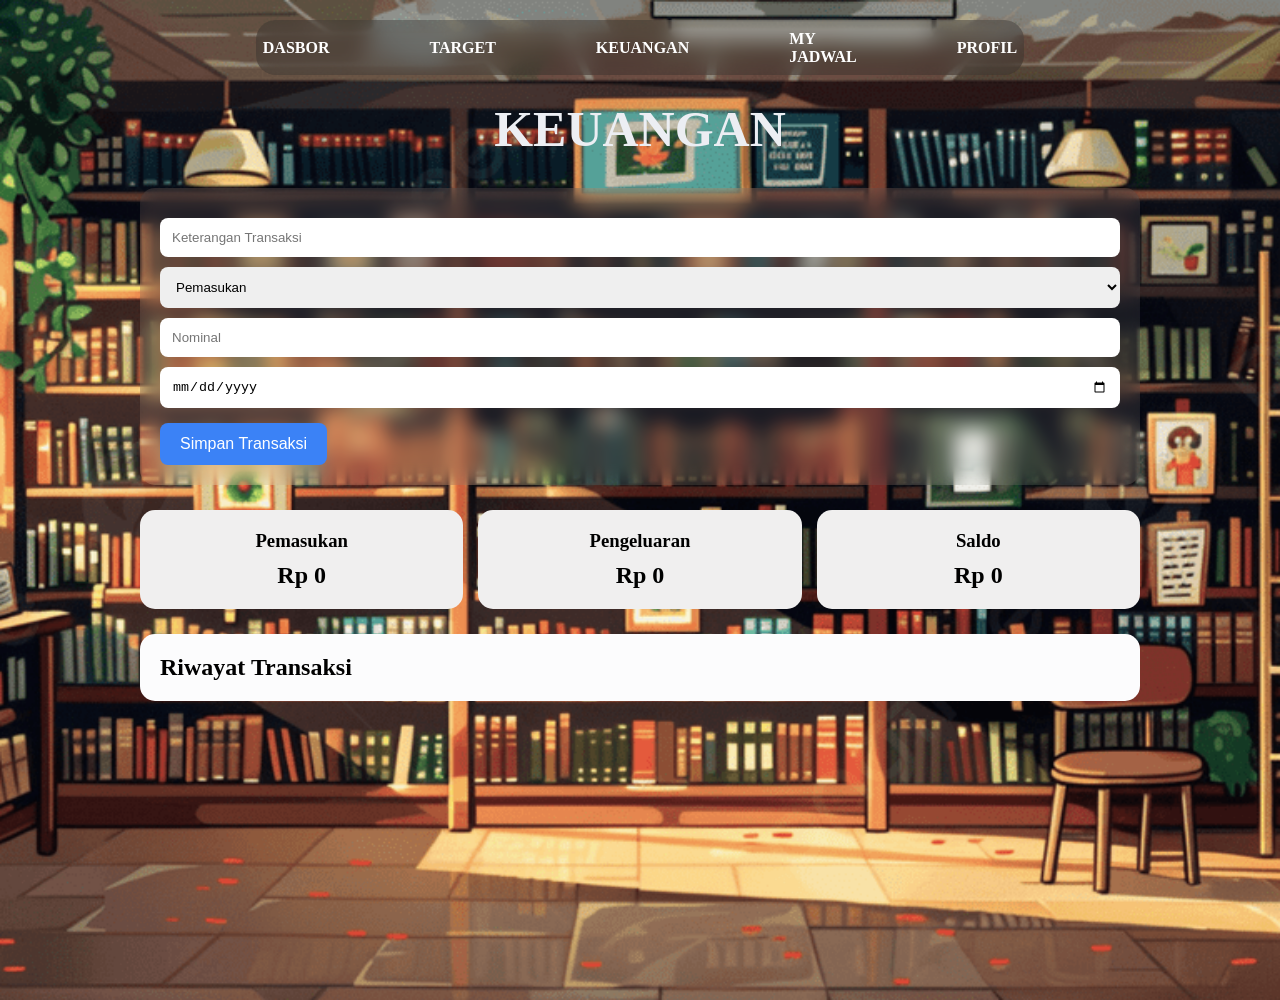
<file: keuangan.html>
<!DOCTYPE html>
<html lang="en">
<head>
    <meta charset="UTF-8">
    <meta name="viewport" content="width=device-width, initial-scale=1.0">
    <title>keuangan</title>
    <link rel="stylesheet" href="keuangan.css">
</head>
<body>
    <nav>
    
    <ul>
        <li><a href="index.html">DASBOR</a></li>
        <li><a href="target.html">TARGET</a></li>
        <li><a href="keuangan.html">KEUANGAN</a></li>
        <a href="jadwal.html">MY JADWAL</a>
        <li><a href="profil.html">PROFIL</a></li>
    </ul>
   </nav>

   <div class="container">

    <h1>KEUANGAN</h1>

    <div class="form-box">

        <input
            type="text"
            id="keterangan"
            placeholder="Keterangan Transaksi">

        <select id="jenis">
            <option value="pemasukan">Pemasukan</option>
            <option value="pengeluaran">Pengeluaran</option>
        </select>

        <input
            type="number"
            id="nominal"
            placeholder="Nominal">

        <input
            type="date"
            id="tanggal">

        <button onclick="tambahData()">
            Simpan Transaksi
        </button>

    </div>

    <div class="summary">

        <div class="card">
            <h3> Pemasukan</h3>
            <h2 id="totalMasuk">Rp 0</h2>
        </div>

        <div class="card">
            <h3> Pengeluaran</h3>
            <h2 id="totalKeluar">Rp 0</h2>
        </div>

        <div class="card">
            <h3> Saldo</h3>
            <h2 id="saldo">Rp 0</h2>
        </div>

    </div>

    <div class="transaksi">

        <h2>Riwayat Transaksi</h2>

        <div id="listTransaksi"></div>

    </div>

</div>
<script src="keuangan.js"></script>
</body>
</html>
</file>
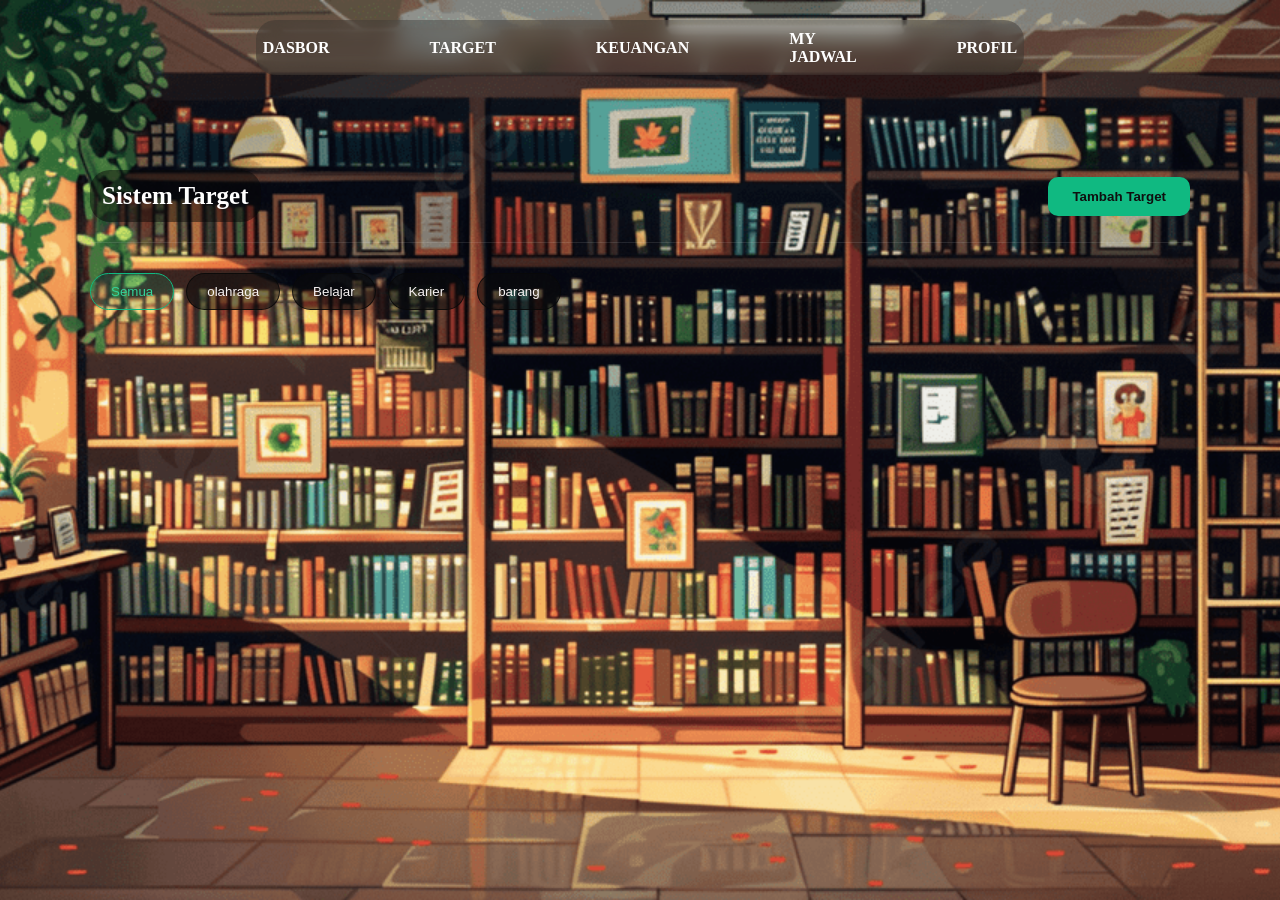
<file: target.html>
<!DOCTYPE html>
<html lang="id">
<head>
    <meta charset="UTF-8">
    <meta name="viewport" content="width=device-width, initial-scale=1.0">
    <title>Sistem Target - Manajemen Pribadi</title>
    <link rel="stylesheet" href="target.css">
</head>
<body>

    <nav>
    
    <ul>
        <li><a href="index.html">DASBOR</a></li>
        <li><a href="target.html">TARGET</a></li>
        <li><a href="keuangan.html">KEUANGAN</a></li>
        <li><a href="jadwal.html">MY JADWAL</a></li>
        <li><a href="profil.html">PROFIL</a></li>
    </ul>
   </nav>

    <div class="app-container">
        <header class="main-header">
            <div class="logo"> Sistem Target</div>
            <button id="btn-tambah" class="btn-tambah">Tambah Target</button>
        </header>

        <div class="filter-wrapper">
            <button class="btn-filter active" data-filter="semua"> Semua</button>
            <button class="btn-filter" data-filter="Keuangan">olahraga</button>
            <button class="btn-filter" data-filter="Belajar">Belajar</button>
            <button class="btn-filter" data-filter="Karier"> Karier</button>
            <button class="btn-filter" data-filter="Pribadi">barang</button>
        </div>

        <main id="target-grid" class="target-grid">
            </main>
    </div>

    <div id="target-modal" class="modal hidden">
        <div class="modal-content">
            <h3 id="modal-title">➕ Tambah Target Baru</h3>
            <form id="target-form">
                <input type="hidden" id="target-id">
                
                <div class="form-group">
                    <label for="target-name">Nama Target / Aktivitas</label>
                    <input type="text" id="target-name" required placeholder="Misal: Belajar Tiga Kali Sehari">
                </div>

                <div class="form-row">
                    <div class="form-group">
                        <label for="target-category">Kategori</label>
                        <select id="target-category">
                            <option value="Keuangan">olahraga</option>
                            <option value="Belajar">Belajar</option>
                            <option value="Karier">Karier</option>
                            <option value="Pribadi">barang</option>
                        </select>
                    </div>
                    <div class="form-group">
                        <label for="target-period">Periode</label>
                        <select id="target-period">
                            <option value="Harian">Harian</option>
                            <option value="Bulanan">Bulanan</option>
                            <option value="Tahunan">Tahunan</option>
                        </select>
                    </div>
                </div>

                <div class="form-row">
                    <div class="form-group">
                        <label for="target-goal">Target Frekuensi (Goal Angka)</label>
                        <input type="number" id="target-goal" required min="1" placeholder="Misal: 3">
                    </div>
                    <div class="form-group">
                        <label for="target-current">Sudah Dilakukan (Progress Awal)</label>
                        <input type="number" id="target-current" required min="0" value="0">
                    </div>
                </div>

                <div class="form-group">
                    <label for="target-deadline">Batas Waktu (Deadline)</label>
                    <input type="date" id="target-deadline" required>
                </div>

                <div class="modal-actions">
                    <button type="button" id="btn-batal" class="btn-batal">Batal</button>
                    <button type="submit" class="btn-simpan">Simpan Target</button>
                </div>
            </form>
        </div>
    </div>

    <script src="script.js"></script>
</body>
</html>
</file>
<file: keuangan.css>
*{
    margin:0;
    padding:0;
    box-sizing:border-box;
}


body{
    min-height:100vh;
    background-image:url(walpaperbuku.jpg);
    background-size:cover;
    background-position:center;
    background-repeat:no-repeat;

}


/* NAVBAR */
nav{
    position:fixed;
    top:20px;
    left:50%;
    transform:translateX(-50%);

    width:60%;
    min-height:55px;

    background:#22222253;
    padding:0 30px;

    display:flex;
    justify-content:center;
    align-items:center;

    backdrop-filter:blur(10px);
    -webkit-backdrop-filter:blur(10px);

    border-radius:20px;
    z-index:10;
}


/* MENU */
ul{
    display:flex;
    justify-content:center;
    align-items:center;

    gap:100px;
    list-style:none;
}


a{
    color:white;
    text-decoration:none;
    font-size:16px;
    font-weight:600;
    transition:.3s;
}


a:hover{
    color:aqua;
}
.container{
    max-width:1000px;
    margin:auto;
}

h1{
    text-align:center;
    margin-bottom:30px;
    margin-top: 100px;
    color: rgb(236, 238, 243);
    font-family:fantasy;
    font-size: 50px;
}

.form-box{
    background:rgba(255,255,255,0.08);
    backdrop-filter:blur(10px);
    padding:20px;
    border-radius:15px;
    margin-bottom:25px;
}

input,
select{
    width:100%;
    padding:12px;
    margin-top:10px;
    border:none;
    border-radius:8px;
}

button{
    margin-top:15px;
    padding:12px 20px;
    border:none;
    border-radius:8px;
    cursor:pointer;
    background:#3b82f6;
    color:white;
    font-size:16px;
}

button:hover{
    background:#2563eb;
}

.summary{
    display:grid;
    grid-template-columns:repeat(auto-fit,minmax(220px,1fr));
    gap:15px;
    margin-bottom:25px;
}

.card{
    background:rgb(240, 239, 239);
    padding:20px;
    border-radius:15px;
    text-align:center;
}

.card h2{
    margin-top:10px;
}

.transaksi{
    background:rgb(252, 252, 253);
    padding:20px;
    border-radius:15px;
}

.item{
    display:flex;
    justify-content:space-between;
    align-items:center;
    padding:12px;
    margin-top:10px;
    background:rgba(255,255,255,0.08);
    border-radius:10px;
    flex-wrap:wrap;
}

.hapus{
    background:#ef4444;
}

.hapus:hover{
    background:#dc2626;
}

@media(max-width:768px){

    body{
        padding:15px;
    }

    .item{
        flex-direction:column;
        gap:10px;
        align-items:flex-start;
    }
}
/* TABLET */
@media (max-width: 992px){

    nav{
        width:80%;
        padding:0 20px;
    }

    ul{
        gap:40px;
    }

    h1{
        font-size:40px;
    }
}


/* MOBILE */
@media (max-width: 768px){

    body{
        padding:15px;
    }

    nav{
        width:90%;
        padding:15px;
        height:auto;
    }

    ul{
        gap:20px;
        flex-wrap:wrap;
    }

    a{
        font-size:14px;
    }

    h1{
        font-size:32px;
        margin-top:120px;
    }

    .container{
        width:100%;
    }

    .form-box{
        padding:15px;
    }

    input,
    select,
    button{
        font-size:14px;
    }

    .summary{
        grid-template-columns:1fr;
    }

    .item{
        flex-direction:column;
        align-items:flex-start;
        gap:10px;
    }

    .item button{
        width:100%;
    }
}


/* HP KECIL */
@media (max-width: 480px){

    nav{
        width:95%;
        border-radius:15px;
    }

    ul{
        gap:12px;
    }

    a{
        font-size:13px;
    }

    h1{
        font-size:26px;
        margin-top:140px;
    }

    .card{
        padding:15px;
    }

    .card h2{
        font-size:20px;
    }

    button{
        width:100%;
    }
}
</file>
<file: target.css>
/* RESET */
*{
    margin:0;
    padding:0;
    box-sizing:border-box;

}


/* BODY */
body{
    min-height:100vh;
    background-color:#121212;
    color:#ffffff;

    background-image:url(walpaperbuku.jpg);
    background-size:cover;
    background-position:center;
    background-repeat:no-repeat;

    padding:30px 20px;
}


/* ================= NAVBAR ================= */

nav{
    position:fixed;
    top:20px;
    left:50%;
    transform:translateX(-50%);

    width:60%;
    min-height:55px;

    background:#22222253;
    padding:0 30px;

    display:flex;
    justify-content:center;
    align-items:center;

    backdrop-filter:blur(10px);
    -webkit-backdrop-filter:blur(10px);

    border-radius:20px;
    z-index:10;
}


/* MENU */
ul{
    display:flex;
    justify-content:center;
    align-items:center;

    gap:100px;
    list-style:none;
}


a{
    color:white;
    text-decoration:none;
    font-size:16px;
    font-weight:600;
    transition:.3s;
}


a:hover{
    color:aqua;
}


/* ================= JUDUL ================= */

.judul{
    margin-top:120px;
    text-align:center;

    color:white;

    text-shadow:
    2px 2px 0 black,
    -2px 2px 0 black,
    2px -2px 0 black,
    -2px -2px 0 black;
}


/* ================= CONTAINER ================= */

.app-container{
    max-width:1100px;
    margin:40px auto 0;
    align-items: center;
}


/* HEADER */

.main-header{
    display:flex;
    justify-content:space-between;
    align-items:center;

    padding-bottom:20px;

    border-bottom:
    1px solid rgba(255,255,255,.1);
}

.logo{
    margin-top: 100px;
    font-size: 25px;
    color: #ffffff;
    font-weight: bold;
    background: rgba(8, 8, 8, 0.482);
    border-radius: 20px;
    border: none;
    padding: 12px 12px;

}



/* ================= BUTTON TAMBAH ================= */

.btn-tambah{

    background:#10B981;
    color:rgb(15, 15, 15);

    border:none;
    padding:12px 24px;

    border-radius:10px;

    font-weight:600;
    cursor:pointer;

    transition:.2s;
    margin-top: 100px;
}


.btn-tambah:hover{
    background:#059669;
    transform:translateY(-2px);
}



/* ================= FILTER ================= */

.filter-wrapper{

    display:flex;
    gap:12px;


    margin:30px 0;

    flex-wrap:wrap;
}



.btn-filter{

    background:rgba(11, 11, 11, 0.545);

    color:#f8f3f3;
    justify-content: center;
    align-items: center;

    border:
    1px solid rgba(9, 9, 9, 0.822);

    padding:10px 20px;

    border-radius:25px;

    cursor:pointer;
}



.btn-filter.active{

    background:rgba(16,185,129,.15);

    color:#34D399;

    border-color:#10B981;
}



/* ================= CARD ================= */


.target-grid{

    display:grid;

    grid-template-columns:
    repeat(auto-fill,minmax(320px,1fr));

    gap:25px;

}



.target-card{

    background:
    rgba(255,255,255,.06);

    backdrop-filter:blur(14px);
    -webkit-backdrop-filter:blur(14px);

    border:
    1px solid rgba(255,255,255,.12);

    border-radius:20px;

    padding:24px;

    box-shadow:
    0 10px 30px rgba(0,0,0,.25);

    transition:.3s;
}



.target-card:hover{

    transform:translateY(-5px);

}



.target-card.target-done{

    border-color:#10B981;
}



/* HEADER CARD */

.card-header{

    display:flex;
    justify-content:space-between;

}



.badge{

    background:
    rgba(255,255,255,.1);

    padding:5px 12px;

    border-radius:30px;

    font-size:12px;
}



.plant-icon{

    font-size:2.5rem;

}



/* ================= PROGRESS ================= */


.progress-container{

    margin:20px 0;

}



.progress-labels{

    display:flex;
    justify-content:space-between;

    color:#ccc;

    margin-bottom:8px;
}



.progress-bg{

    height:12px;

    background:
    rgba(255,255,255,.08);

    border-radius:10px;

    overflow:hidden;

}



.progress-fill{

    height:100%;

    width:0%;

    background:#10B981;

    border-radius:10px;

}



/* ================= CARD FOOTER ================= */


.card-footer{

    display:flex;

    justify-content:space-between;

    align-items:center;

    padding-top:16px;

    border-top:
    1px solid rgba(255,255,255,.08);

}



.card-actions{

    display:flex;
    gap:8px;
}



/* BUTTON */

.btn-check{

    background:#2563EB;

    color:white;

    border:none;

    padding:8px 14px;

    border-radius:8px;

    cursor:pointer;

}



.btn-check:disabled{

    background:#065f46;

}



.btn-icon-action{

    background:#222;

    color:white;

    border:none;

    padding:8px;

    border-radius:8px;

}



/* ================= MODAL ================= */


.modal{

    position:fixed;

    inset:0;

    background:
    rgba(0,0,0,.75);

    display:flex;

    justify-content:center;

    align-items:center;

    z-index:9999;

}



.hidden{

    display:none!important;

}



.modal-content{

    width:90%;
    max-width:520px;

    background:#181818;

    padding:30px;

    border-radius:20px;

}



.form-group{

    display:flex;

    flex-direction:column;

    margin-bottom:18px;

}



.form-group input,
.form-group select{

    background:#242424;

    color:white;

    padding:12px;

    border-radius:10px;

    border:1px solid #374151;

}



.modal-actions{

    display:flex;

    justify-content:flex-end;

    gap:12px;

}



.btn-batal{

    background:#333;

    color:white;

    border:none;

    padding:12px 22px;

    border-radius:10px;

}



.btn-simpan{

    background:#10B981;

    color:white;

    border:none;

    padding:12px 22px;

    border-radius:10px;

}

/* ================= RESPONSIVE TABLET ================= */

@media screen and (max-width: 900px){


    body{
        padding:20px 15px;
    }


    nav{
        width:90%;
    }


    ul{
        gap:35px;
        flex-wrap:wrap;
    }


    .app-container{
        width:100%;
    }


    .main-header{
        flex-direction:column;
        gap:20px;
        align-items:center;
    }


    .logo,
    .btn-tambah{
        margin-top:40px;
    }


    .target-grid{

        grid-template-columns:
        repeat(2,1fr);

        gap:20px;
    }


}



/* ================= RESPONSIVE HP ================= */

@media screen and (max-width:600px){


    body{
        padding:15px 10px;
    }


    /* NAVBAR */

    nav{

        width:95%;
        min-height:auto;

        padding:15px;

    }


    ul{

        gap:15px;
        justify-content:center;

    }


    a{

        font-size:13px;

    }



    /* JUDUL */

    .judul{

        margin-top:100px;
        font-size:35px;

    }



    /* HEADER */

    .main-header{

        flex-direction:column;
        text-align:center;

    }


    .logo{

        margin-top:30px;
        font-size:20px;

    }


    .btn-tambah{

        margin-top:0;
        width:100%;

    }



    /* FILTER */

    .filter-wrapper{

        justify-content:center;

    }


    .btn-filter{

        width:100%;
        text-align:center;

    }



    /* CARD */

    .target-grid{

        grid-template-columns:1fr;

    }



    .target-card{

        padding:18px;

    }


    .card-header{

        flex-direction:column;
        gap:10px;

    }


    .card-footer{

        flex-direction:column;
        gap:15px;

    }


    .card-actions{

        width:100%;

    }


    .btn-check,
    .btn-icon-action{

        flex:1;

    }



    /* MODAL */

    .modal-content{

        width:95%;
        padding:20px;

    }


    .modal-actions{

        flex-direction:column;

    }


    .btn-batal,
    .btn-simpan{

        width:100%;

    }

}
</file>
